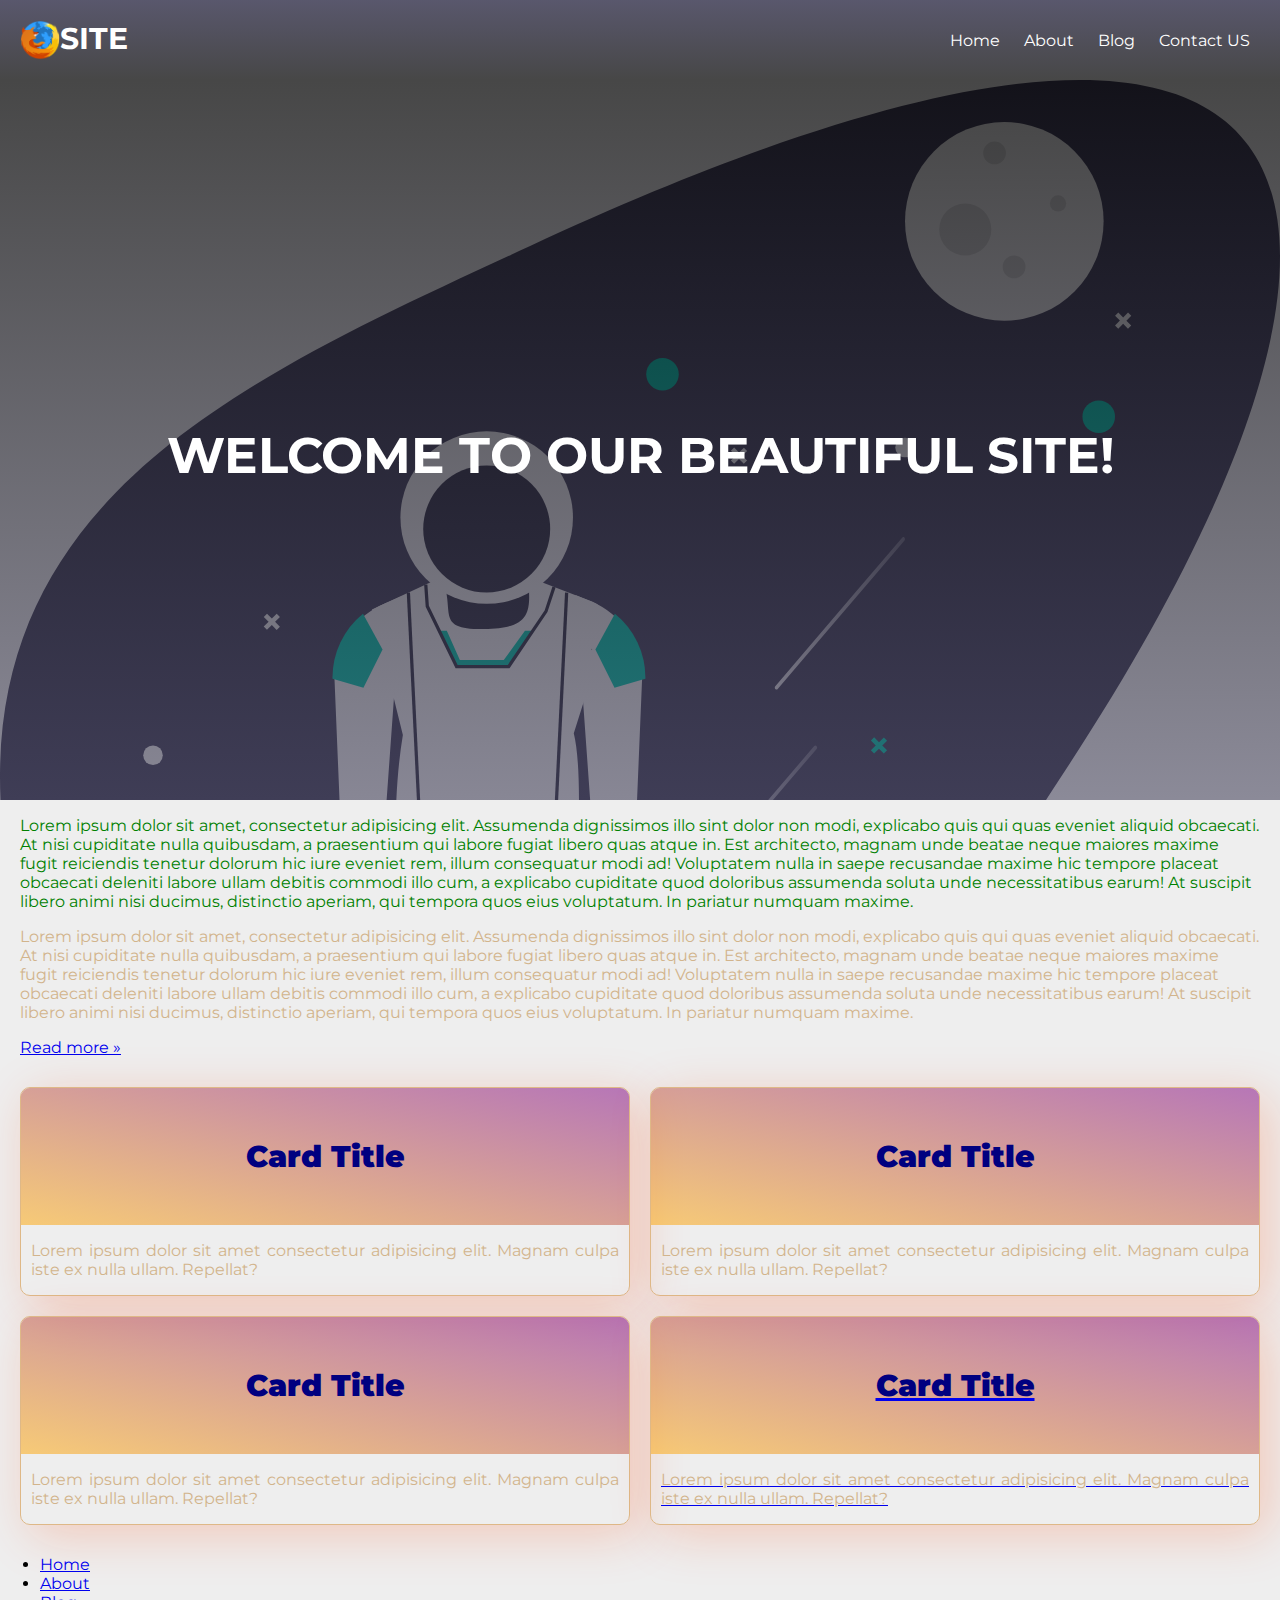
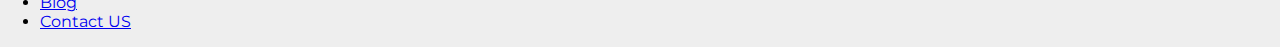
<file: index.html>
<!DOCTYPE html>
<html lang="en">

<head>
    <meta charset="UTF-8">
    <meta name="viewport" content="width=device-width, initial-scale=1.0">
    <title>Document</title>
    <link rel="stylesheet" href="styles/main.css">
    <link href="https://fonts.googleapis.com/css2?family=Montserrat" rel="stylesheet">

<body>
    <header id="page-header" class="page-header">
        <nav class="navbar">
            <div class="logo-wrap">
                <a href="#" class="logo-link">
                    <img src="images/mozilla-firefox.png" alt="Logo" class="logo">
                    <span>Site</span>
                </a>
            </div>
            <ul class="nav-links">
                <li class="nav-link-item"><a href="index.html">Home</a></li>
                <li class="nav-link-item"><a href="about.html">About</a></li>
                <li class="nav-link-item"><a href="blog/blog.html">Blog</a></li>
                <li class="nav-link-item"><a href="contact.html">Contact US</a></li>
            </ul>
        </nav>
        <div class="page-banner">
            <h1 class="page-title">Welcome to our beautiful site!</h1>
        </div>
    </header>
    <main class="page-main">
        <p class="page-description">Lorem ipsum dolor sit amet, consectetur adipisicing elit. Assumenda dignissimos illo
            sint dolor non modi,
            explicabo quis qui quas eveniet aliquid obcaecati. At nisi cupiditate nulla quibusdam, a praesentium qui
            labore fugiat libero quas atque in. Est architecto, magnam unde beatae neque maiores maxime fugit reiciendis
            tenetur dolorum hic iure eveniet rem, illum consequatur modi ad! Voluptatem nulla in saepe recusandae maxime
            hic tempore placeat obcaecati deleniti labore ullam debitis commodi illo cum, a explicabo cupiditate quod
            doloribus assumenda soluta unde necessitatibus earum! At suscipit libero animi nisi ducimus, distinctio
            aperiam, qui tempora quos eius voluptatum. In pariatur numquam maxime.
        </p>
        <p>Lorem ipsum dolor sit amet, consectetur adipisicing elit. Assumenda dignissimos illo
            sint dolor non modi,
            explicabo quis qui quas eveniet aliquid obcaecati. At nisi cupiditate nulla quibusdam, a praesentium qui
            labore fugiat libero quas atque in. Est architecto, magnam unde beatae neque maiores maxime fugit reiciendis
            tenetur dolorum hic iure eveniet rem, illum consequatur modi ad! Voluptatem nulla in saepe recusandae maxime
            hic tempore placeat obcaecati deleniti labore ullam debitis commodi illo cum, a explicabo cupiditate quod
            doloribus assumenda soluta unde necessitatibus earum! At suscipit libero animi nisi ducimus, distinctio
            aperiam, qui tempora quos eius voluptatum. In pariatur numquam maxime.
        </p>
        <a class="btn-link" href="about.html">Read more &raquo;</a>
        <div class="card-grid">
            <div class="card">
                <div class="card-head">
                    <h1 class="card-title">Card Title</h1>
                </div>
                <div class="card-body">
                    <p>Lorem ipsum dolor sit amet consectetur adipisicing elit. Magnam culpa iste ex nulla ullam.
                        Repellat?
                    </p>
                </div>
            </div>
            <div class="card">
                <div class="card-head">
                    <h1 class="card-title">Card Title</h1>
                </div>
                <div class="card-body">
                    <p>Lorem ipsum dolor sit amet consectetur adipisicing elit. Magnam culpa iste ex nulla ullam.
                        Repellat?
                    </p>
                </div>
            </div>
            <div class="card">
                <div class="card-head">
                    <h1 class="card-title">Card Title</h1>
                </div>
                <div class="card-body">
                    <p>Lorem ipsum dolor sit amet consectetur adipisicing elit. Magnam culpa iste ex nulla ullam.
                        Repellat?
                    </p>
                </div>
            </div>
            <a href="#">
                <div class="card">
                    <div class="card-head">
                        <h1 class="card-title">Card Title</h1>
                    </div>
                    <div class="card-body">
                        <p>Lorem ipsum dolor sit amet consectetur adipisicing elit. Magnam culpa iste ex nulla ullam.
                            Repellat?
                        </p>
                    </div>
                </div>
            </a>
        </div>

    </main>
    <footer class="page-footer">
        <ul class="footer-links">
            <li class="footer-link-item"><a href="index.html#page-header">Home</a></li>
            <li class="footer-link-item"><a href="about.html">About</a></li>
            <li class="footer-link-item"><a href="blog/blog.html">Blog</a></li>
            <li class="footer-link-item"><a href="contact.html">Contact US</a></li>
        </ul>
    </footer>
</body>

</html>

<!-- -----------------------------------------------------------------
|
|Header - Navbar, banner
|----------------------------------------------------------------
|
|
|
|Main
|
|
|
|
|------------------------------------------------------------------
|Footer
|----------------------------------------------------------------- -->
</file>
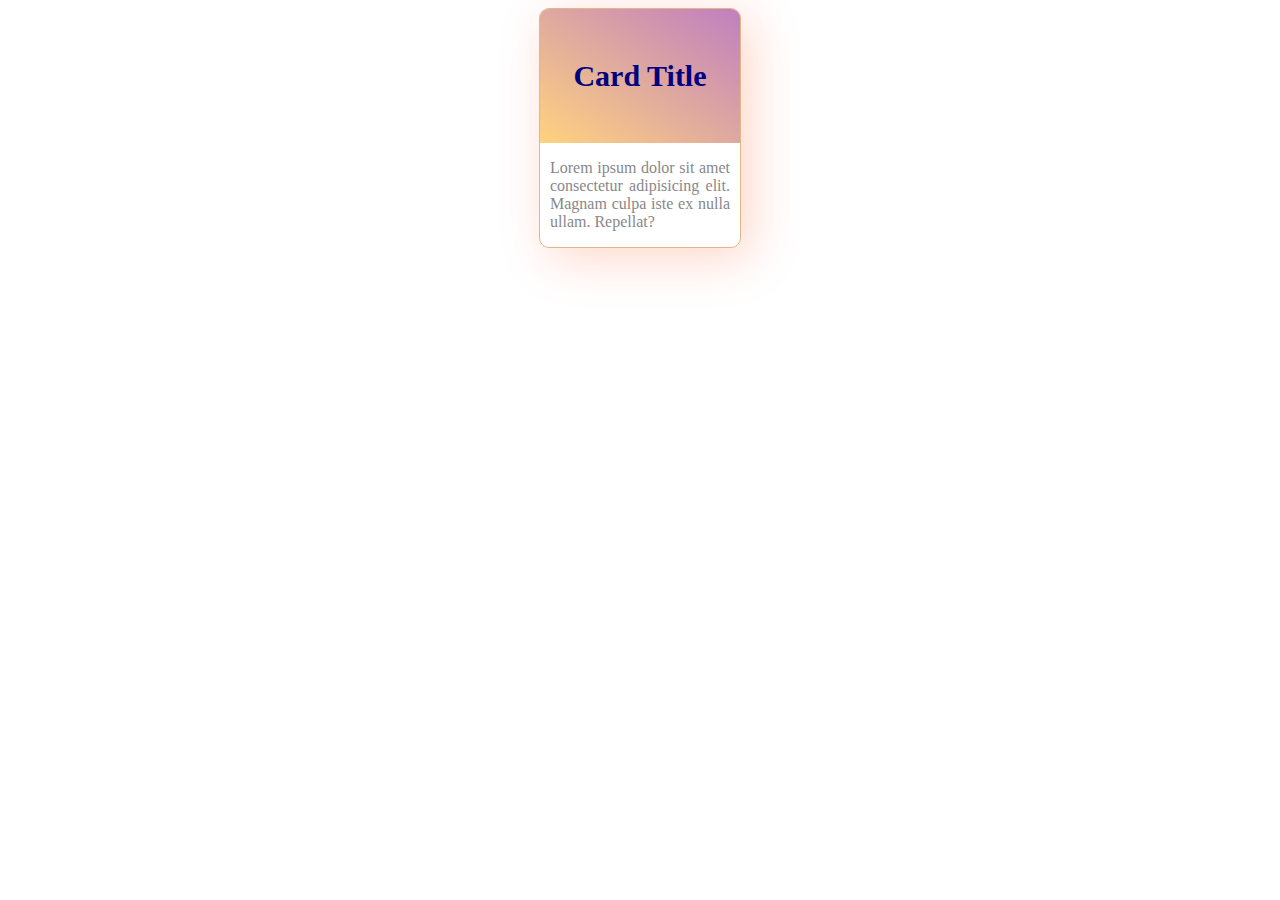
<file: example2.html>
<!DOCTYPE html>
<html lang="en">

<head>
    <meta charset="UTF-8">
    <meta name="viewport" content="width=device-width, initial-scale=1.0">
    <title>Document</title>
    <link rel="stylesheet" href="style2.css">
</head>

<body>

    <div class="card">
        <div class="card-head">
            <h1 class="card-title">Card Title</h1>
        </div>
        <div class="card-body">
            <p>Lorem ipsum dolor sit amet consectetur adipisicing elit. Magnam culpa iste ex nulla ullam. Repellat?</p>
        </div>
    </div>

</body>

</html>
</file>
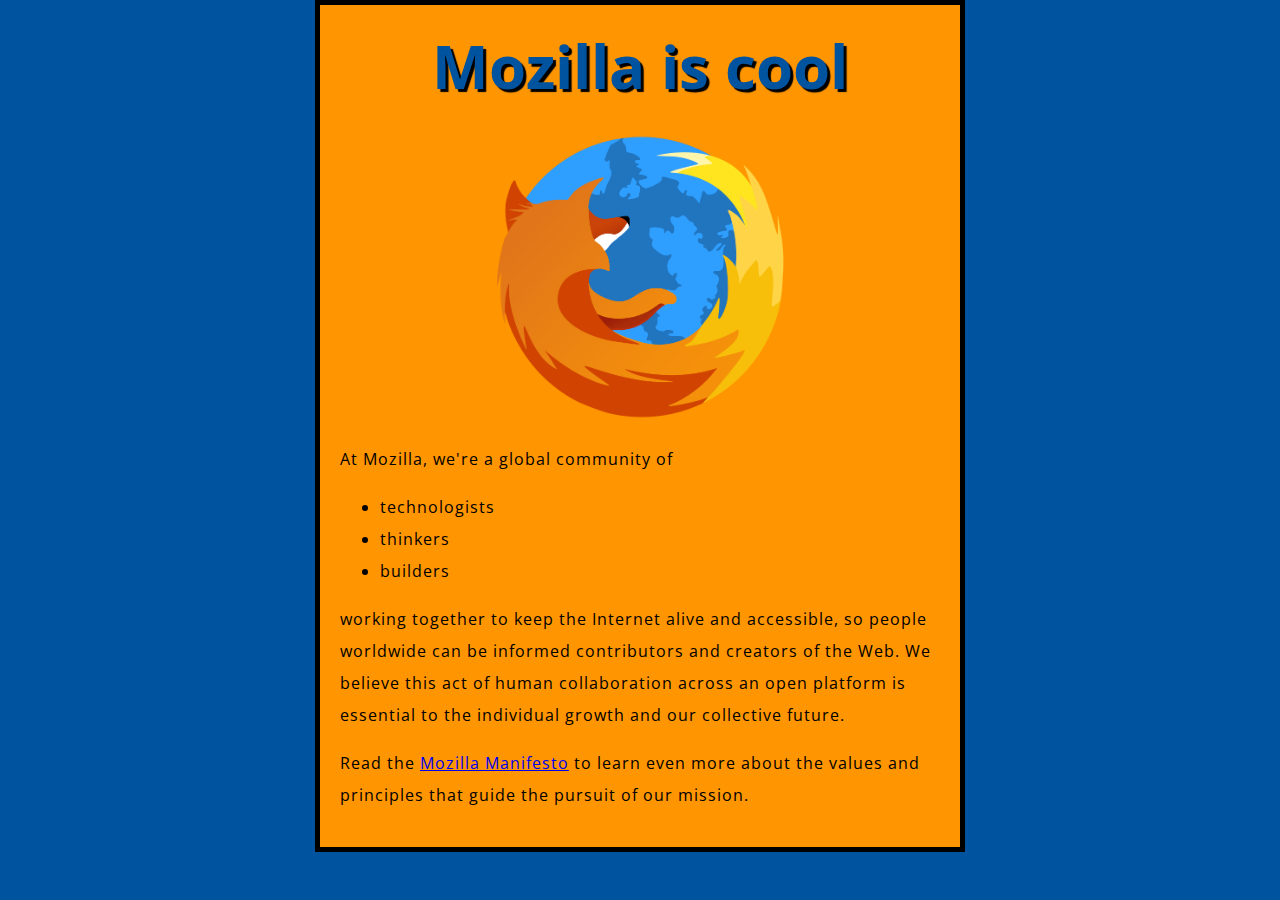
<file: mozilla.html>
<!DOCTYPE html>
<html lang="en">

<head>
    <meta charset="UTF-8">
    <meta name="viewport" content="width=device-width, initial-scale=1.0">
    <title>Mozilla</title>
    <link href="https://fonts.googleapis.com/css?family=Open+Sans" rel="stylesheet">
    <link rel="stylesheet" href="styles/style.css">
</head>

<body>
    <h1>Mozilla is cool</h1>
    <img src="images/mozilla-firefox.png" alt="firefox image">
    <p>
        At Mozilla, we're a global community of
    </p>
    <ul>
        <li>technologists</li>
        <li>thinkers</li>
        <li>builders</li>
    </ul>
    <p>
        working together to keep the Internet alive and accessible, so people worldwide can be
        informed contributors and creators of the Web. We believe this act of human collaboration
        across an open platform is essential to the individual growth and our collective future.
    </p>
    <p>
        Read the <a href="#">Mozilla Manifesto</a> to learn even more about the values and principles that guide
        the pursuit of our mission.
    </p>
</body>

</html>
</file>
<file: styles/main.css>
html {
    font-family: 'Montserrat', sans-serif;
}

body {
    background-color: #eeeeee;
    margin: 0;
}

.page-main {
    margin: 0 20px;
}

.page-description {
    color: green;
    /* font-size: 10px; */
}

.page-title {
    text-transform: uppercase;
    position: absolute;
    text-align: center;
    font-size: 50px;
    color: white;
    font-weight: bold;
    width: 100%;
    top: 50%;
    left: 50%;
    transform: translate(-50%, -80%);
}

p,
h1 {
    color: tan;
}

.navbar {
    display: flex;
    background: linear-gradient(to bottom, #3f3d56d9, rgba(0, 0, 0, 0.70));
    justify-content: space-between;
    align-items: center;
    padding: 20px;
}

.page-banner {
    background: linear-gradient(to top, #3f3d5690, rgba(0, 0, 0, 0.70)), url(../images/undraw_launch_day_4e04.svg);
    background-size: cover;
    height: 80vh;
    position: relative;
}

.nav-links {
    margin: 0;
}

.nav-link-item {
    display: inline-block;
    margin: 0 10px;
}

.nav-link-item a {
    text-decoration: none;
    color: white;
}

.logo {
    height: 40px;
}

.logo-link {
    text-decoration: none;
    text-transform: uppercase;
    color: white;
    display: flex;
}

.logo-link span {
    font-size: 30px;
    font-weight: bold;
}


.card-head {
    background: linear-gradient(to top right, rgba(255, 166, 0, 0.5), rgba(128, 0, 128, 0.5));
    padding: 30px;
}

.card-title {
    font-size: 30px;
    font-weight: 900;
    text-align: center;
    color: navy;
}

.card-body {
    padding: 0 10px;
    text-align: justify;
}

.card {
    border: 1px solid burlywood;
    border-radius: 10px;
    padding: 0;
    overflow: hidden;
    box-shadow: 10px 10px 50px rgba(255, 68, 0, 0.22);
}

.card-grid {
    display: grid;
    grid-template-columns: 1fr 1fr;
    grid-gap: 20px;
    margin: 30px 0;
}
</file>
<file: style2.css>
/* @import url('https://fonts.googleapis.com/css2?family=Catamaran'); */

html {
    /* font-family: 'Catamaran', sans-serif; */
    color: #888888;
}

.card {
    width: 200px;
    margin: auto auto;
    border: 1px solid burlywood;
    border-radius: 10px;
    padding: 0;
    overflow: hidden;
    box-shadow: 10px 10px 50px rgba(255, 68, 0, 0.22);
}

.card-head {
    background: linear-gradient(to top right, rgba(255, 166, 0, 0.5), rgba(128, 0, 128, 0.5));
    padding: 30px;
}

.card-title {
    font-size: 30px;
    font-weight: 900;
    text-align: center;
    color: navy;
}

.card-body {
    padding: 0 10px;
    text-align: justify;
}
</file>
<file: styles/style.css>
html {
    font-size: 10px;
    /* px means "pixels": the base font size is now 10 pixels high  */
    font-family: "Open Sans", sans-serif;
    /* this should be the rest of the output you got from Google fonts */
    background-color: #00539F;
}

body {
    width: 600px;
    margin: 0 auto;
    background-color: #FF9500;
    padding: 0 20px 20px 20px;
    border: 5px solid black;
}

h1 {
    font-size: 60px;
    text-align: center;
    margin: 0;
    padding: 20px 0;
    color: #00539F;
    text-shadow: 3px 3px 1px black;
}

img {
    display: block;
    margin: 0 auto;
    max-width: 50%;
}

p,
li {
    font-size: 16px;
    line-height: 2;
    letter-spacing: 1px;
}
</file>
